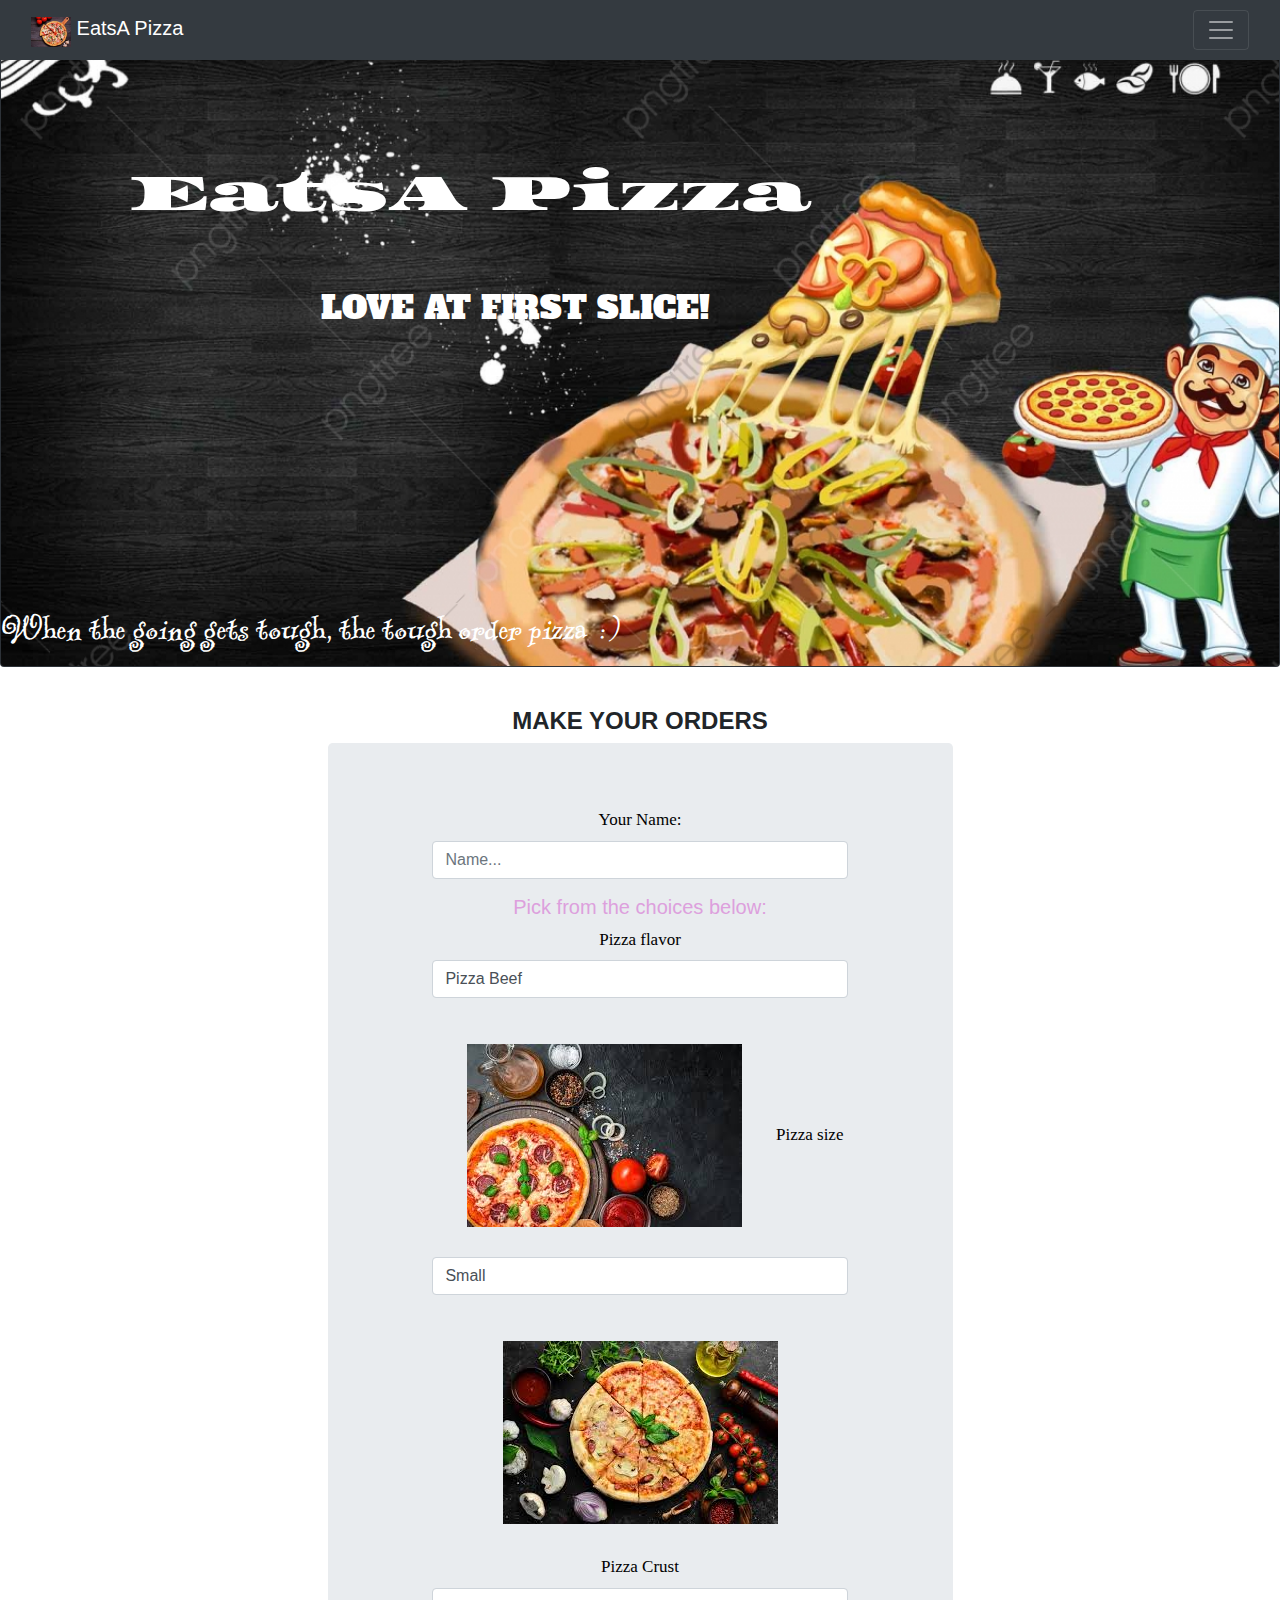
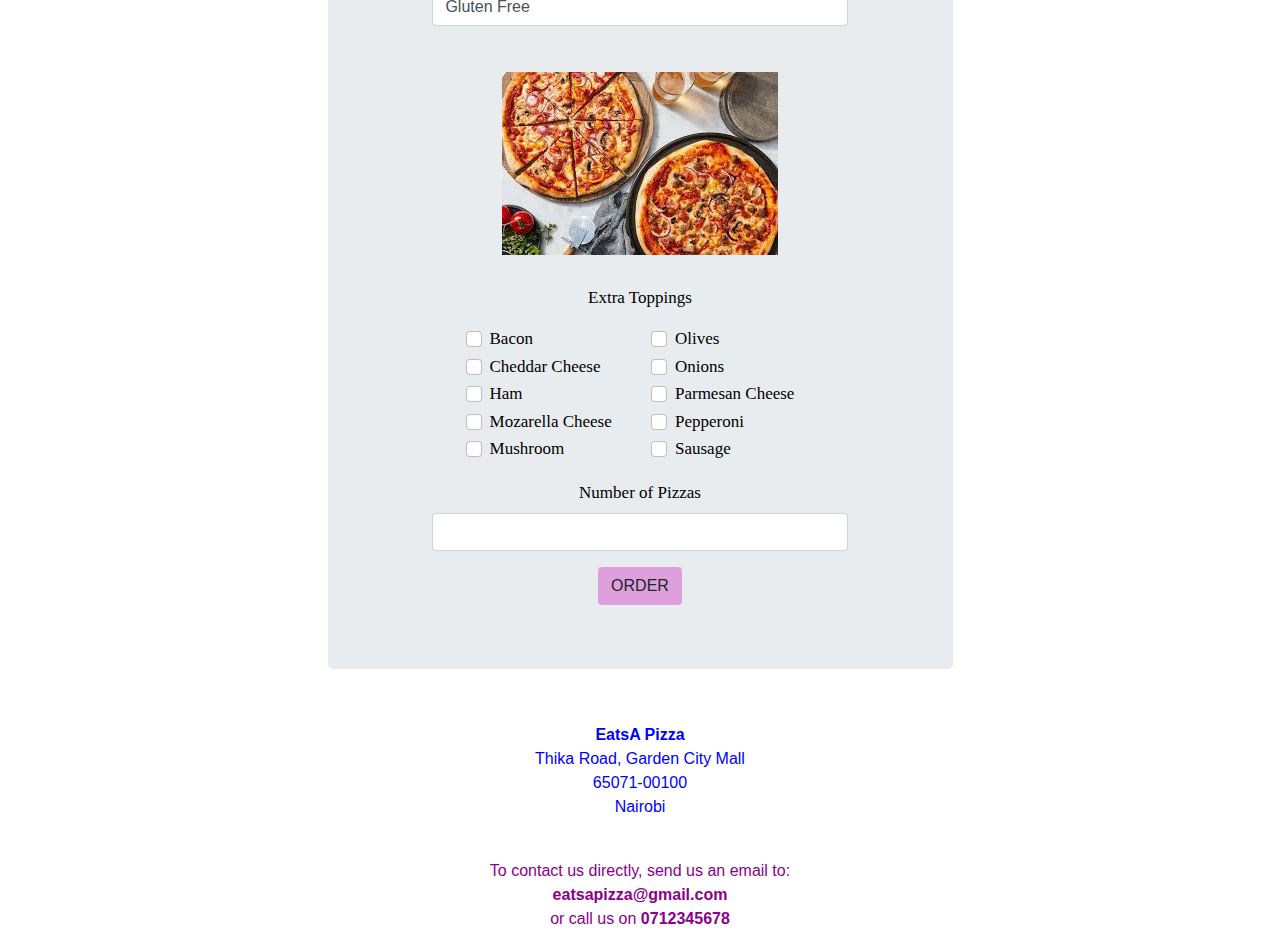
<file: index.html>
<!DOCTYPE html>
<html lang="en">
<head>
    <meta charset="UTF-8">
    <meta http-equiv="X-UA-Compatible" content="IE=edge">
    <meta name="viewport" content="width=device-width, initial-scale=1.0">
    <link rel="stylesheet" href="./css/bootstrap.min.css">
    <link rel="stylesheet" href="./css/styles.css">
    <script src="./js/bootstrap.min.js"></script>
    <script src="./js/jquery-3.6.0.js"></script>
    <script src="./js/jquery.js"></script>
    <link rel="stylesheet" href="https://cdnjs.cloudflare.com/ajax/libs/font-awesome/4.7.0/css/font-awesome.min.css">
    <link rel="stylesheet" href="https://stackpath.bootstrapcdn.com/bootstrap/4.3.1/css/bootstrap.min.css">
    <link href='https://fonts.googleapis.com/css?family=Alfa Slab One' rel='stylesheet'>
    <link href='https://fonts.googleapis.com/css?family=Are You Serious' rel='stylesheet'>
    <link href='https://fonts.googleapis.com/css?family=Asset' rel='stylesheet'>
    <script src="./js/script.js"></script>

    <title>EatsA Pizza!</title>
</head>
<body>
    <nav class="navbar fixed-top navbar-dark bg-dark">
        <div class="container-fluid">
          <a class="navbar-brand" href="#">
                <img src="./images/icon.jpeg" alt="" width="40" height="30" class="d-inline-block align-text-top">
                EatsA Pizza 
              </a>
          <button class="navbar-toggler" type="button" data-bs-toggle="collapse" data-bs-target="#navbarNav" aria-controls="navbarNav" aria-expanded="false" aria-label="Toggle navigation">
            <span class="navbar-toggler-icon"></span>
          </button>
          <div class="collapse navbar-collapse" id="navbarNav">
            <ul class="navbar-nav">
              <li class="nav-item">
                <a class="nav-link active" aria-current="page" href="#Home">Home</a>
              </li>
              <li class="nav-item">
                <a class="nav-link" href="#Orders">Make Your Order</a>
              </li>
              <li class="nav-item">
                <a class="nav-link" href="#Contacts">Contacts</a>
              </li>
            </ul>
          </div>
        </div>
    </nav>
    <div class="row" id="Home">
        <div class="col-md-12">
            <div class="card bg-dark text-white">
                <img src="./images/pizza.jpg" class="card-img" alt="...">
                <div class="card-img-overlay">
                <h1 class="card-title">EatsA Pizza</h1>
                <h3 class="card-text">LOVE AT FIRST SLICE!</h3>
                <p style="font-size:3vw;" class="card-text">When the going gets tough, the tough order pizza :)</p>
              </div>
          </div>
      </div>
  </div> 
  <div class="order" id="Orders"></div>
      <div id="ordersection">
          <h4><b>MAKE YOUR ORDERS</b></h4>
          <div class="row">
              <div class="col-md-3"></div>
              <div class="col-md-6">
                  <div class="jumbotron">
                      <form id="orders">
                          <div class="form-group">
                              <label for="name">Your Name:</label>
                              <input type="text" class="form-control" id="name" placeholder="Name..." pattern="[a-zA-Z ]+" required>
                          </div>
                          <h5>Pick from the choices below:</h5>
                          <div class="form-group">
                              <label for="pizza-flavor">Pizza flavor</label>
                              <select class="form-control" id="pizza-flavor" required>
                                  <option>Pizza Beef</option>
                                  <option>Pizza Chicken</option>
                                  <option>Pizza Pork</option>
                                  <option>Tikka</option>
                                  <option>Gamberi</option>
                                  <option>Bacon</option>
                                  <option>Hawaiian</option>
                                  <option>Margharita</option>
                                  <option>Marinara</option>
                                  <option>Mushroom</option>
                                  <option>Veggie</option>
                                  <option>Oyster</option>
                                  <option>Pepperoni</option>
                                  <option>Pulled</option>
                                  <option>Veggie</option>
                              </select>
                          </div>
                          <div class="form-group">
                            <img src="./images/pizza.jpeg" alt="" srcset="">
                            <label for="pizza-size">Pizza size</label>
                            <select class="form-control" id="pizza-size" required>
                                <option>Small</option>
                                <option>Medium</option>
                                <option>Large</option>
                            </select>
                        </div>
                        <div class="form-group">
                            <img src="./images/crust.jpeg" alt="" srcset="">
                            <label for="pizza-crust">Pizza Crust</label>
                            <select class="form-control" id="pizza-crust" required>
                                <option>Gluten Free</option>
                                <option>Hand Tossed</option>
                                <option>Original</option>
                                <option>Pan</option>
                                <option>Stuffed</option>
                                <option>Thin</option>
                            </select>
                        </div>
                        <div class="form-group">
                          <img src="./images/ptop.jpeg" alt="" srcset="">
                          <label for="pizza-toppings">Extra Toppings</label>
                          <small id="pizza-toppings-help" class="form-text text-muted"></small>
                          <small class="form-text text-muted" id="top"></small>
                          <div class="row">
                              <div class="col-md-1"></div>
                              <div class="col-md-5">
                                  <div class="form-check">
                                      <input class="form-check-input" type="checkbox" name="toppings" value="Bacon" id="bacon">
                                      <label class="form-check-label" for="bacon">Bacon</label>
                                  </div>
                                  <div class="form-check">
                                      <input class="form-check-input" type="checkbox" name="toppings" value="Cheddar cheese" id="cheddar-cheese">
                                      <label class="form-check-label" for="cheddar-cheese">Cheddar Cheese</label>
                                  </div>
                                  <div class="form-check">
                                      <input class="form-check-input" type="checkbox" name="toppings" value="Ham" id="ham">
                                      <label class="form-check-label" for="ham">Ham</label>
                                  </div>
                                  <div class="form-check">
                                      <input class="form-check-input" type="checkbox" name="toppings" value="Mozarella cheese" id="mozarella-cheese">
                                      <label class="form-check-label" for="mozarella-cheese">Mozarella Cheese</label>
                                  </div>
                                  <div class="form-check">
                                      <input class="form-check-input" type="checkbox" name="toppings" value="Mushrooms" id="mushrooms">
                                      <label class="form-check-label" for="mushrooms">Mushroom</label>
                                  </div>
                              </div>
                              <div class="col-md-5">
                                <div class="form-check">
                                    <input class="form-check-input" type="checkbox" name="toppings" value="Olives" id="olives">
                                    <label class="form-check-label" for="olives">Olives</label>
                                </div>
                                <div class="form-check">
                                    <input class="form-check-input" type="checkbox" name="toppings" value="Onions" id="onions">
                                    <label class="form-check-label" for="onions">Onions</label>
                                </div>
                                <div class="form-check">
                                    <input class="form-check-input" type="checkbox" name="toppings" value="Parmesan cheese" id="parmesan-cheese">
                                    <label class="form-check-label" for="parmesan-cheese">Parmesan Cheese</label>
                                </div>
                                <div class="form-check">
                                    <input class="form-check-input" type="checkbox" name="toppings" value="Pepperoni" id="pepperoni">
                                    <label class="form-check-label" for="pepperoni">Pepperoni</label>
                                </div>
                                <div class="form-check">
                                    <input class="form-check-input" type="checkbox" name="toppings" value="Sausage" id="sausage">
                                    <label class="form-check-label" for="sausage">Sausage</label>
                                </div>
                            </div>
                            <div class="col-md-1"></div>
                                </div>
                            </div>
                            <div class="form-group">
                                <label for="pizza-number" >Number of Pizzas</label>
                                <input type="number" class="form-control" id="pizza-number" required>
                            </div>
                            <button type="submit" name="submitButton" class="btn submit" id="placeorder">ORDER</button>
                        </form>
                    </div>
                </div>
                <div class="col-md-3"></div>
            </div>
        </div>
        <div id="yourorder">
            <br>
            <hr width="30%" color="#FE5A07" border-color="#FE5A07">
            <h3 class="salutation"><b>Here's your order:</b></h3>
            <div id="orderDetails">
                <div class="row">
                    <div class="col-md-2"></div>
                    <div class="col-md-8">
                        <table class="table table-sm" id="orderTable">
                            <thead>
                              <tr>
                                <th scope="col">Flavor</th>
                                <th scope="col">Number</th>
                                <th scope="col">Size</th>
                                <th scope="col">Crust</th>
                                <th scope="col">Extra Toppings</th>
                                <th scope="col">Total</th>
                            </tr>
                        </thead>
                        <tbody id="ordersmade">
                            <tr>
                                <td class="pizza-flavor"></td>
                                <td class="number"></td>
                                <td class="pizza-size"></td>
                                <td class="pizza-crust"></td>
                                <td class="toppings"></td>
                                <td class="pizzaTotal1"td>
                            </tr>
                        </tbody>
                        <tfoot>
                          <tr>
                              <td></td>
                              <td></td>
                              <td></td>
                              <td></td>
                              <td></td>
                              <td class="grandtot"td>
                          </tr>
                      </tfoot>
                  </table>
                  <a href="#ordersection" type="submit" name="addorder" onclick="addOrder()" class="btn  submit" id="addorder">Add Order</a>
                  <button type="submit" name="checkout" onclick="deliveryOptions()" class="btn submit" id="checkout">Checkout</button>
              </div>
              <div class="col-md-2"></div>
          </div>
      </div>
      <div id="deliveryOptions">
          <i class="fa fa-clock-o" style="font-size:100px;color:blueviolet"></i>
          <br>
          <br>
          <p>Your order will be ready in 45 minutes.</p>
                <p>Would you like to:</p>
                <button type="submit" name="pickup" onclick="pickUp()" class="btn"><i class="fas fa-store"></i> Pick it Up</button>
                <button type="submit" name="deliver" onclick="deliver()" class="btn submit"><i class="fas fa-truck"></i> Get it Delivered</button>
            </div>
        </div>
        <div id="delivery">
            <div class="row">
                <div class="col-md-4"></div>
                <div class="col-md-4">
                    <div class="jumbotron">
                        <form id="deliveryDetails">
                            <h5>Please fill the following for delivery:</h5>
                            <div class="form-group">
                                <div class="form-group">
                                    <label for="location">Delivery location:</label>
                                    <input type="text" class="form-control" id="location" placeholder="Street, County" pattern="[a-zA-Z0-9]+" required>
                                </div>
                            </div>
                            <div class="form-group">
                                <label for="phone">Phone Number:</label>
                                <input type="tel" id="phone" name="phone" placeholder="+254 123 456789" pattern="[+254]{4} [0-9]{3} [0-9]{6}" required>
                                <br>
                                <br>
                                <small>Format: +254 123 456789</small>
                                <br>
                                <br>
                            </div>
                            <button type="submit" class="btn submit" id="delivery-details">Deliver</button>
                        </form>
                    </div>
                </div>
                <div class="col-md-4"></div>
            </div>
        </div>
        <div id="pickUpConfirmation">
          <div class="row">
              <div class="col-md-4"></div>
              <div class="col-md-4">
                  <div class="jumbotron">
                      <i class="fas fa-check-circle" style="font-size:80px;color:palevioletred;"></i>
                      <br>
                      <br>
                      <p><div class="name"></div>, your order has been successfully placed!<br><br>Total amount payable at the store on pickup is Ksh.<div class="totalPick"></div>.</p>
                      <a href="#header" type="button" class="btn" onclick="reloadPage()" id="got-it" style="background-color:green">OK, Got it!</a>
                  </div>
              </div>
              <div class="col-md-4"></div>
          </div>
      </div>
      <div id="deliveryConfirmation">
          <div class="row">
              <div class="col-md-4"></div>
              <div class="col-md-4">
                  <div class="jumbotron">
                      <i class="fas fa-check-circle" style="font-size:80px;color:purple;"></i>
                      <br>
                      <br>
                      <p>
                        <div class="name"></div>, your order has been successfully placed!
                            <br>
                            <br>The delivery fee to
                            <div class="location"></div> is Ksh.200.
                            <br>
                            <br>Total amount payable to the courier on delivery is Ksh.
                            <div class="totalDel"></div>.
                            <br>
                            <br>In case there are any changes to your order, we shall reach you on:
                            <div class="phone"></div>.</p>
                        <a href="#header" type="button" class="btn" onclick="reloadPage()" id="got-it" style="background-color:green">OK, Got it!</a>
                    </div>
                </div>
                <div class="col-md-4"></div>
            </div>
        </div>
      </div>
    <div class="row" id="Contacts">
      <div class="Contact" id="Contacts1">
        <Strong><P>EatsA Pizza</P></Strong>
        <p>Thika Road, Garden City Mall</p>
        <p>65071-00100</p>
        <p>Nairobi</p>
      </div>
      <div class="Contact" id="Contacts2">
        <P>To contact us directly, send us an email to:</P>
        <p><strong>eatsapizza@gmail.com</strong></p>
        <p>or call us on <strong>0712345678</strong></p>
      </div>
    </div>
    </div>
</body>
</html>
</file>
<file: css/styles.css>
.card-img-overlay h1 {
    position: absolute;
    top: 160px;
    left: 10%;
    font-family: 'Asset';
    font-size: 4.1vw;
}
.card-img-overlay h3 { 
    position: absolute;
    top: 250px;
    left: 25%;
    font-family: 'Alfa Slab One';
    font-size: 2.5vw;

}
.card-img-overlay p {
    position: absolute;
    bottom: 8px;
    left: 1px;
    font-family: 'Are You Serious';
    font-size: xx-large;
}
#Home {
    padding-bottom: 40px;

}
.form-group img {
    padding: 30px;
}
.container {
    padding-top: 30px;
}
#Orders h1 {
    text-align: center;
}
#Contacts1 {
    text-align: center;
    padding-top: 30px;
    padding-bottom: 10px;
    line-height: 0.5;
    color:blue;
}
#Contacts2 {
    text-align: center;
    padding-top: 30px;
    padding-bottom: 10px;
    line-height: 0.5;
    color:darkmagenta;
}

#response {
    position: absolute;
    text-align:center; 
}
#ordersection{
    text-align: center;
}
.jumbotron{
    border-radius: 20px;
}
form{
    padding-left: 13%;
    padding-right: 13%;
    text-align: center;
    font-family: 'Lato', sans-serif;
}
.form-control{
    color: rgb(17, 17, 17);
}
form label{
    color: black;
    font-size: 17px;
    font-family: 'Zhi Mang Xing', cursive;
}
select{
    display: block !important;
}
.form-check{
    padding: 0;
}
h5 {
    color: plum

}
.col-md-5{
    text-align: left;
    padding: 0;
}
.form-group small{
    margin-top: 0 !important;
    margin-bottom: 8px;
}
.btn {
    color: #fff;
    background-color: plum !important;
    border-radius: 9px;
    padding: 9px;
}
#yourorder{
    text-align: center;
    display: none;
    padding-bottom: 5%;
}
table .table-sm th{
    text-align: center;
}
#text{
    padding-top: 7%;
    padding-bottom: 5%;
    padding-left: 0;
    padding-right: 0;
}
#deliveryOptions{
    display: none;
}
#delivery{
    display: none;
    text-align: center;
    padding: 3% 
}
#pickUpConfirmation, #deliveryConfirmation{
    display: none;
    text-align: center;
}
div.totalPick, div.name, div.location, div.totalDel, div.phone{
    display: inline;
    font-weight: bold;
    font-family: 'Zhi Mang Xing', cursive;
}
h3{
    padding-top: 3%;
    font-size: 50px;
    padding-bottom: 2%;
    font-family: 'Zhi Mang Xing', cursive;
}
#message{
    color:white;
    background: transparent;
}
</file>
